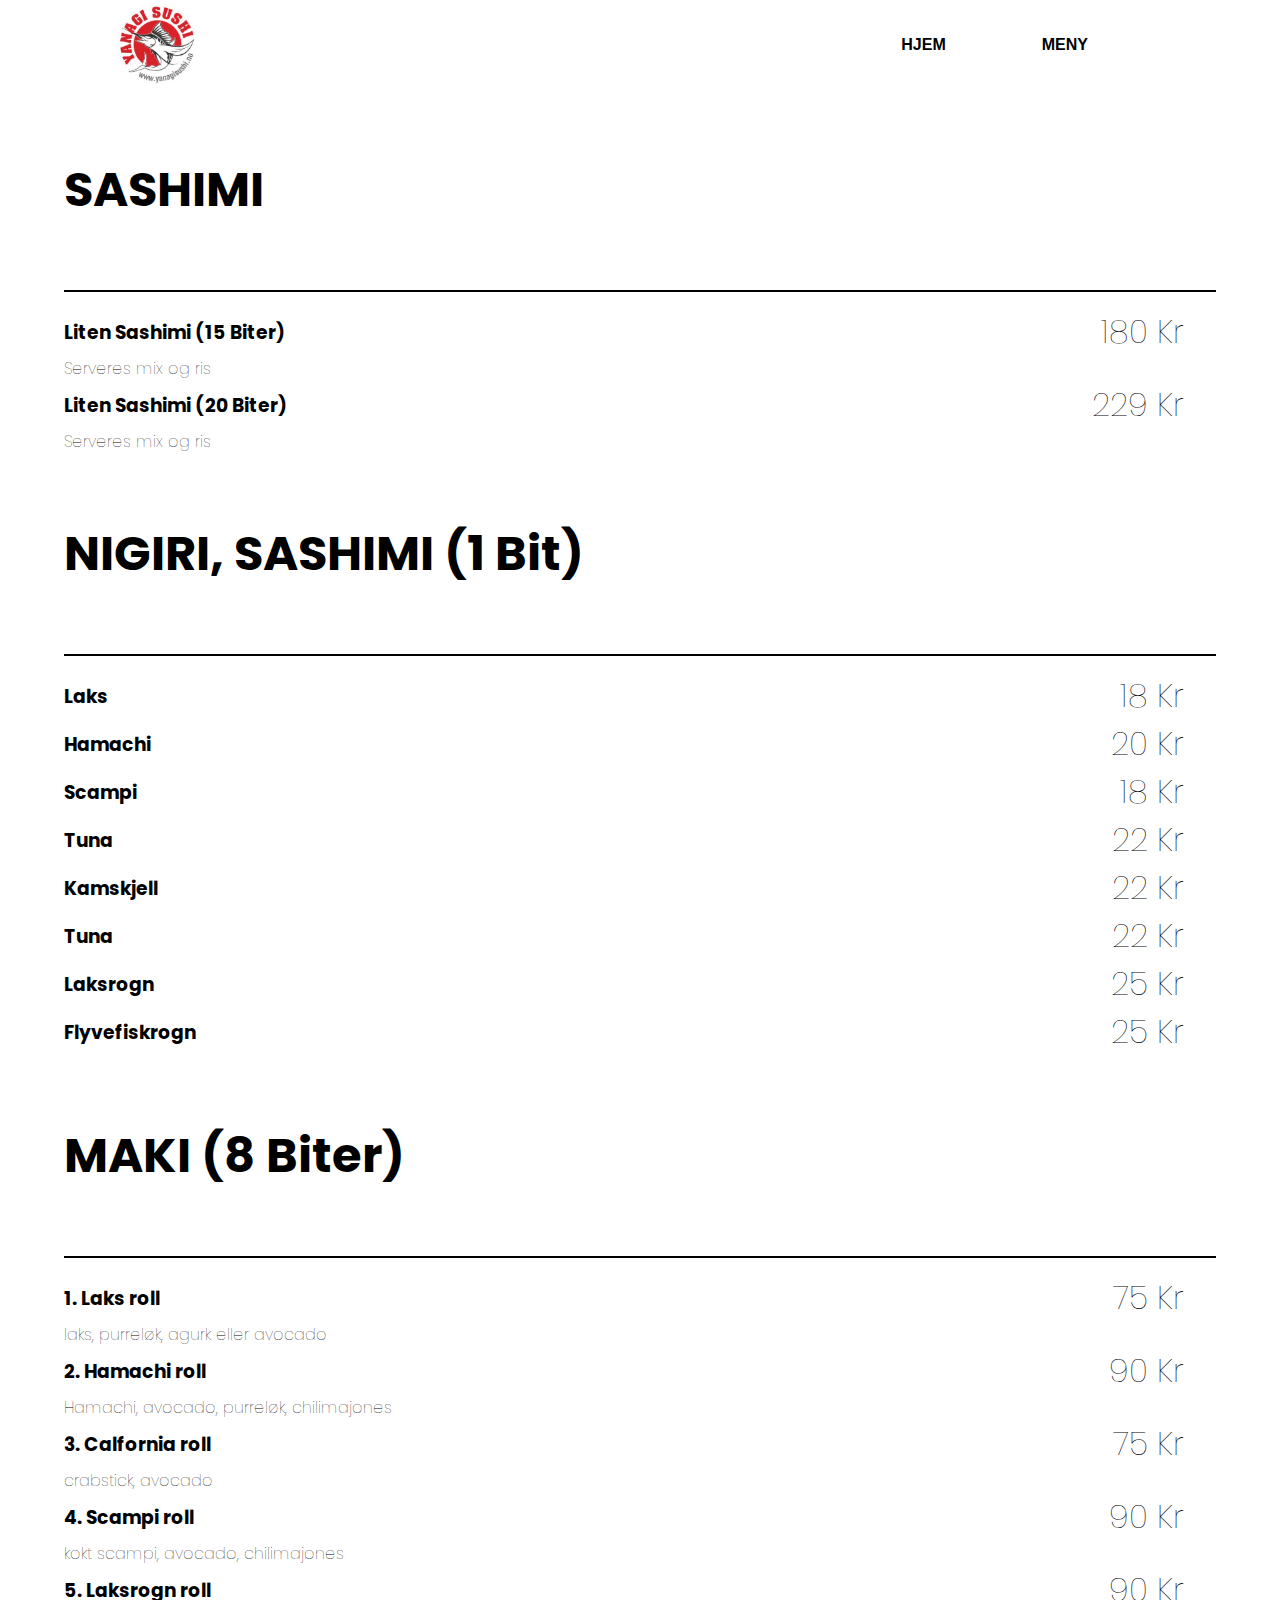
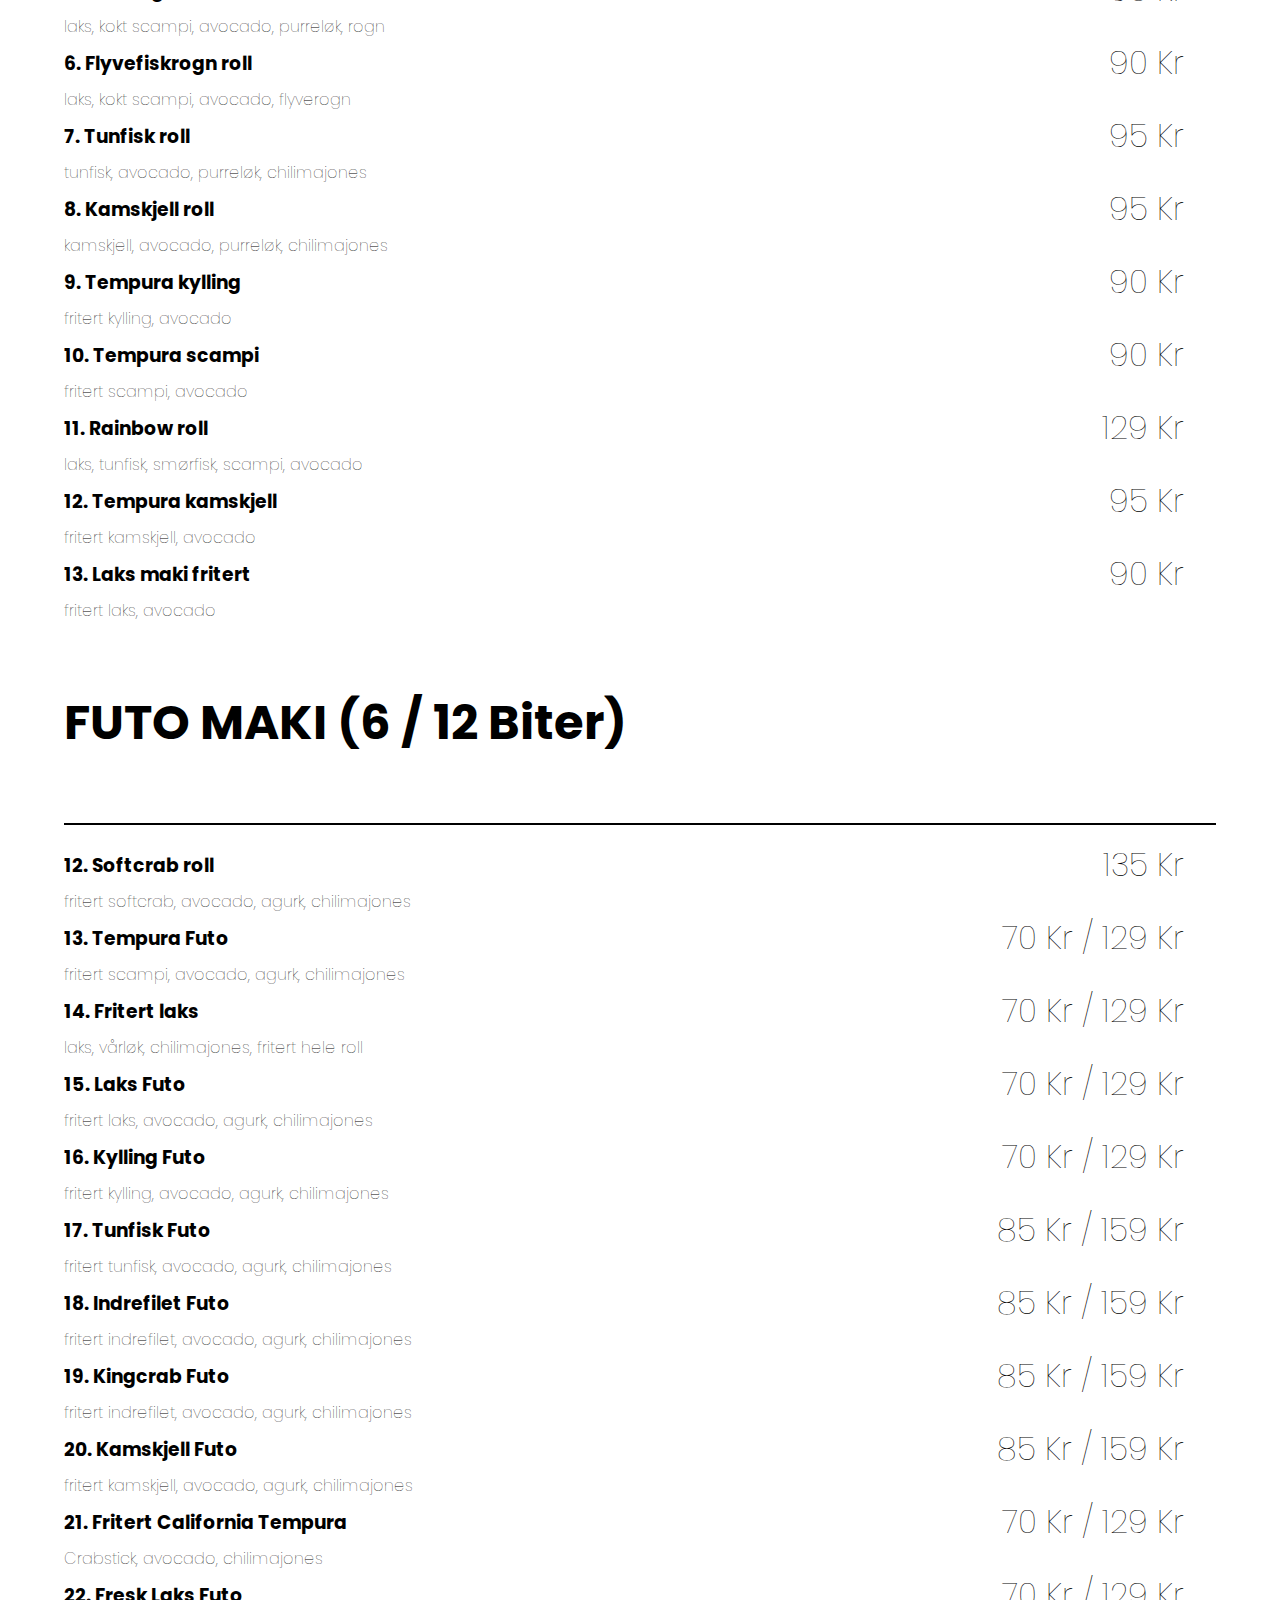
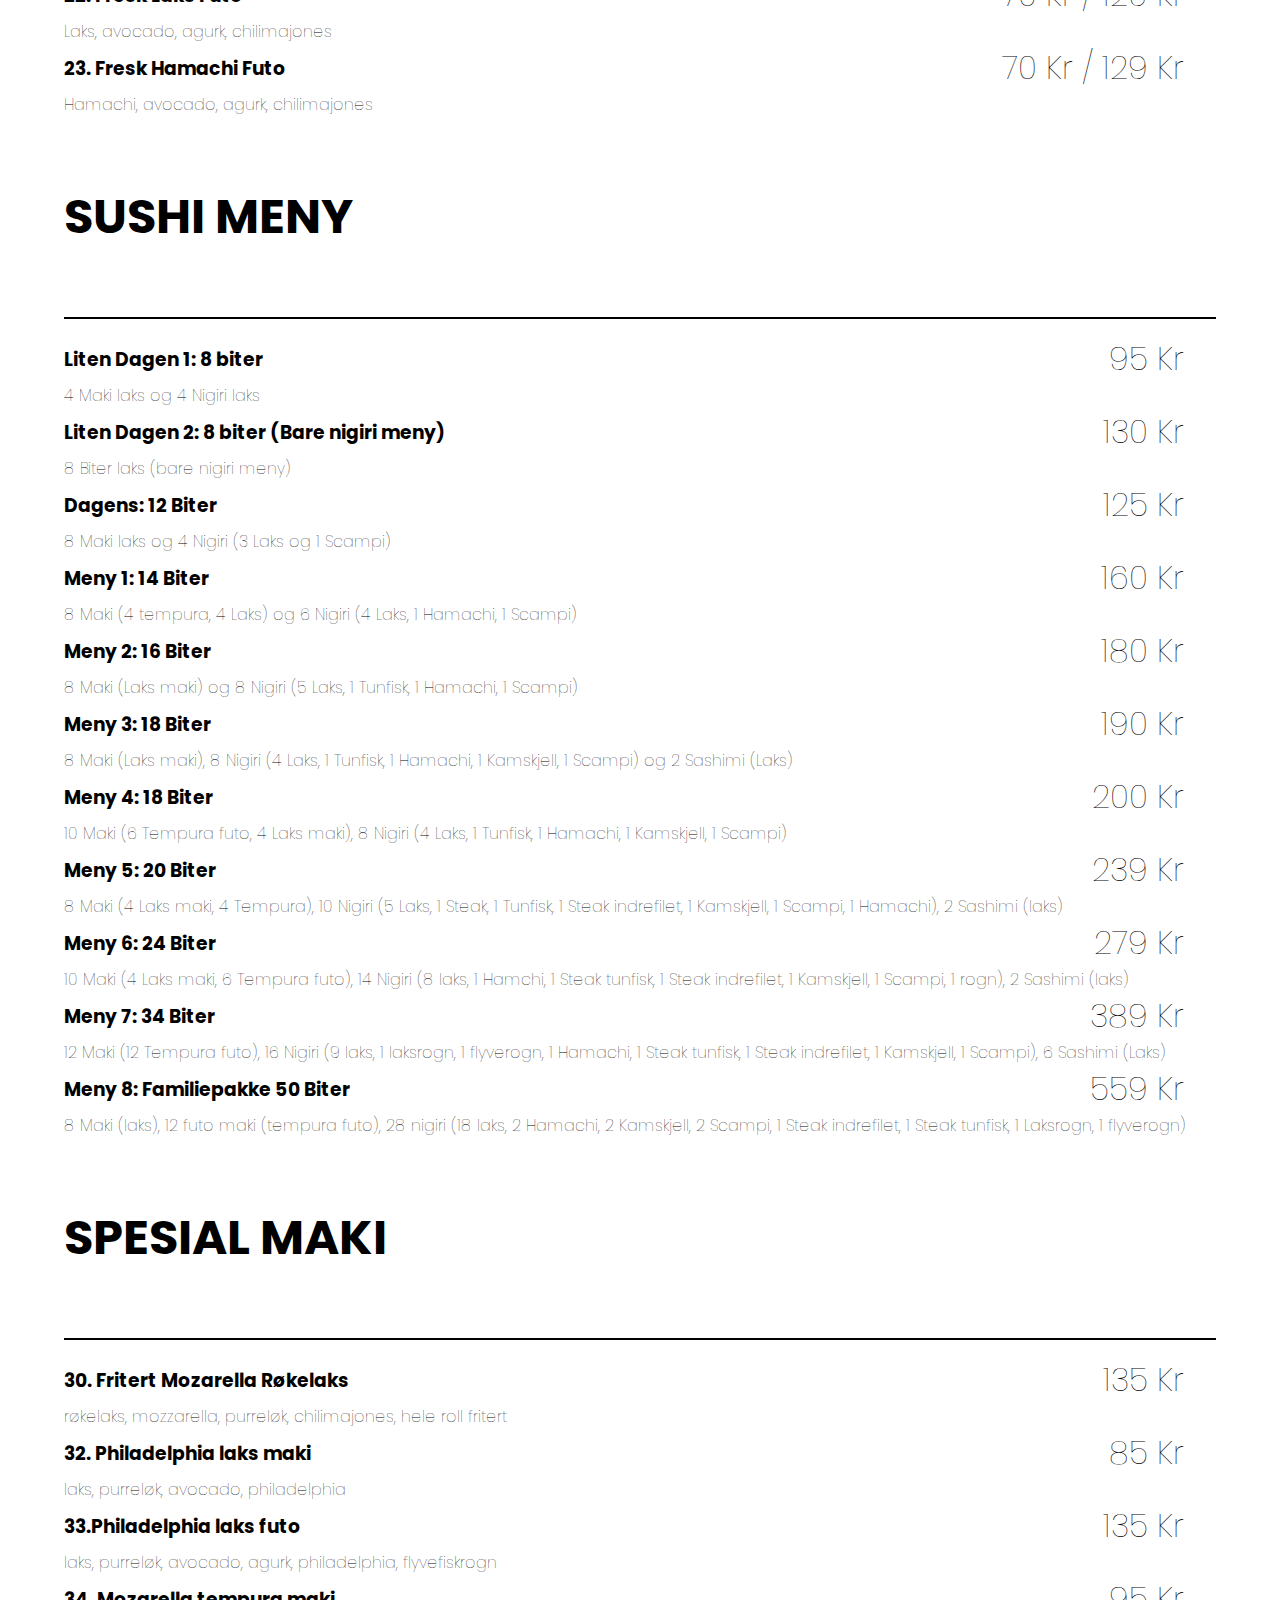
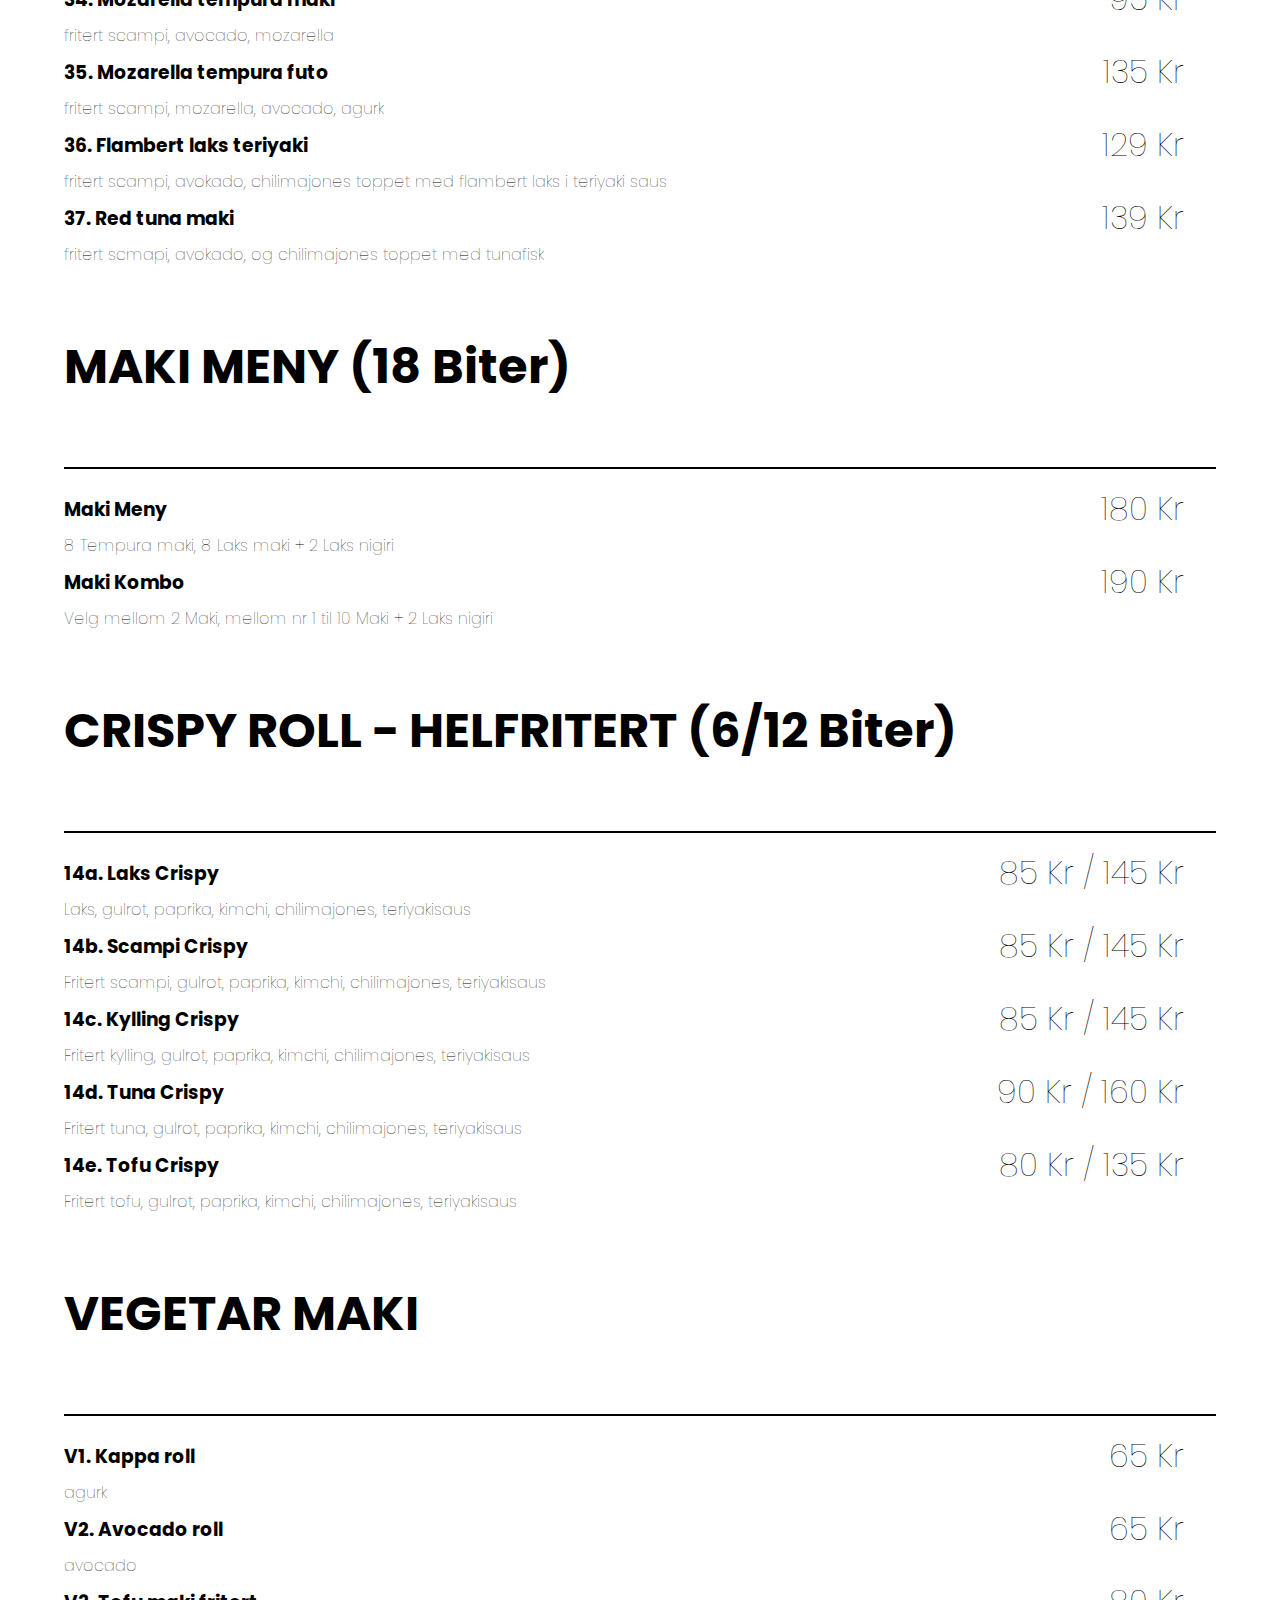
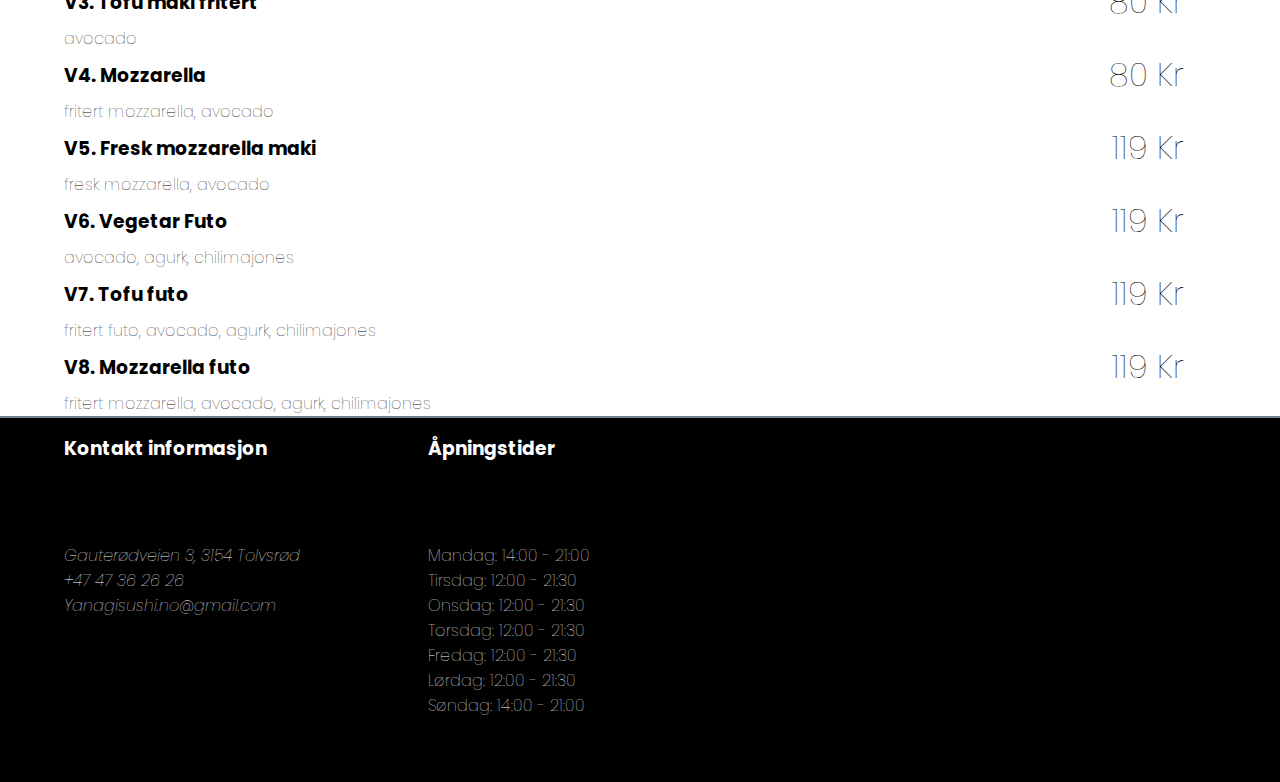
<file: menu/index.html>
<!DOCTYPE html>
<html lang="en">
  <head>
    <meta charset="UTF-8" />
    <meta http-equiv="X-UA-Compatible" content="IE=edge" />
    <meta name="viewport" content="width=device-width, initial-scale=1.0" />
    <title>Yanagi Sushi</title>
    <link rel="stylesheet" href="/style.css" />
    <link rel="preconnect" href="https://fonts.gstatic.com" />
    <link
      href="https://fonts.googleapis.com/css2?family=Poppins:wght@100;400;700&display=swap"
      rel="stylesheet"
    />
    <link
      rel="stylesheet"
      href="https://cdnjs.cloudflare.com/ajax/libs/font-awesome/5.15.3/css/all.min.css"
      integrity="sha512-iBBXm8fW90+nuLcSKlbmrPcLa0OT92xO1BIsZ+ywDWZCvqsWgccV3gFoRBv0z+8dLJgyAHIhR35VZc2oM/gI1w=="
      crossorigin="anonymous"
    />
    <link rel="shortcut icon" type="image/x-icon" href="img/logo-circle.png" />
  </head>
  <body>
    <nav>
      <a class="logo" href="index.html">
        <img src="/img/yanagi.jpg" alt="logo" />
      </a>

      <ul>
        <li><a href="index.html"></a>HJEM</li>
        <li><a href="/menu">MENY</a></li>
        <li>
          <a href="https://www.facebook.com/yanagisushi.no/">
            <i class="fab fa-facebook"></i
          ></a>
        </li>
      </ul>
    </nav>
   <div class="menu-item-container">
      <!-- SASHIMI -->

      <h2 class="menu-h2">SASHIMI</h2>
      <div class="menu-line"></div>
      <div class="menu-item">
        <h3>Liten Sashimi (15 Biter)</h3>
        <p>180 Kr</p>
      </div>
      <p style="margin: 0rem 4rem">Serveres mix og ris</p>
      <div class="menu-item">
        <h3>Liten Sashimi (20 Biter)</h3>
        <p>229 Kr</p>
      </div>
      <p style="margin: 0rem 4rem">Serveres mix og ris</p>

      <!-- 1 bit-->
      <h2 class="menu-h2">NIGIRI, SASHIMI (1 Bit)</h2>
      <div class="menu-line"></div>
      <div class="menu-item">
        <h3>Laks</h3>
        <p>18 Kr</p>
      </div>
      <div class="menu-item">
        <h3>Hamachi</h3>
        <p>20 Kr</p>
      </div>
      <div class="menu-item">
        <h3>Scampi</h3>
        <p>18 Kr</p>
      </div>
      <div class="menu-item">
        <h3>Tuna</h3>
        <p>22 Kr</p>
      </div>
      <div class="menu-item">
        <h3>Kamskjell</h3>
        <p>22 Kr</p>
      </div>
      <div class="menu-item">
        <h3>Tuna</h3>
        <p>22 Kr</p>
      </div>
      <div class="menu-item">
        <h3>Laksrogn</h3>
        <p>25 Kr</p>
      </div>
      <div class="menu-item">
        <h3>Flyvefiskrogn</h3>
        <p>25 Kr</p>
      </div>

      <h2 class="menu-h2">MAKI (8 Biter)</h2>
      <div class="menu-line"></div>
      <div class="menu-item">
        <h3>1. Laks roll</h3>
        <p>75 Kr</p>
      </div>
      <p style="margin: 0rem 4rem">laks, purreløk, agurk eller avocado</p>
      <div class="menu-item">
        <h3>2. Hamachi roll</h3>
        <p>90 Kr</p>
      </div>
      <p style="margin: 0rem 4rem">Hamachi, avocado, purreløk, chilimajones</p>
      <div class="menu-item">
        <h3>3. Calfornia roll</h3>
        <p>75 Kr</p>
      </div>
      <p>crabstick, avocado</p>
      <div class="menu-item">
        <h3>4. Scampi roll</h3>
        <p>90 Kr</p>
      </div>
      <p>kokt scampi, avocado, chilimajones</p>
      <div class="menu-item">
        <h3>5. Laksrogn roll</h3>
        <p>90 Kr</p>
      </div>
      <p>laks, kokt scampi, avocado, purreløk, rogn</p>
      <div class="menu-item">
        <h3>6. Flyvefiskrogn roll</h3>
        <p>90 Kr</p>
      </div>
      <p>laks, kokt scampi, avocado, flyverogn</p>
      <div class="menu-item">
        <h3>7. Tunfisk roll</h3>
        <p>95 Kr</p>
      </div>
      <p>tunfisk, avocado, purreløk, chilimajones</p>
      <div class="menu-item">
        <h3>8. Kamskjell roll</h3>
        <p>95 Kr</p>
      </div>
      <p>kamskjell, avocado, purreløk, chilimajones</p>
      <div class="menu-item">
        <h3>9. Tempura kylling</h3>
        <p>90 Kr</p>
      </div>
      <p>fritert kylling, avocado</p>
      <div class="menu-item">
        <h3>10. Tempura scampi</h3>
        <p>90 Kr</p>
      </div>
      <p>fritert scampi, avocado</p>
      <div class="menu-item">
        <h3>11. Rainbow roll</h3>
        <p>129 Kr</p>
      </div>
      <p>laks, tunfisk, smørfisk, scampi, avocado</p>
      <div class="menu-item">
        <h3>12. Tempura kamskjell</h3>
        <p>95 Kr</p>
      </div>
      <p>fritert kamskjell, avocado</p>
      <div class="menu-item">
        <h3>13. Laks maki fritert</h3>
        <p>90 Kr</p>
      </div>
      <p>fritert laks, avocado</p>
      
      <!-- Futo maki-->

      <h2 class="menu-h2">FUTO MAKI (6 / 12 Biter)</h2>
      <div class="menu-line"></div>
      <div class="menu-item">
        <h3>12. Softcrab roll</h3>
        <p>135 Kr</p>
      </div>
      <p>fritert softcrab, avocado, agurk, chilimajones</p>
      <div class="menu-item">
        <h3>13. Tempura Futo</h3>
        <p>70 Kr / 129 Kr</p>
      </div>
      <p>fritert scampi, avocado, agurk, chilimajones</p>
      <div class="menu-item">
        <h3>14. Fritert laks</h3>
        <p>70 Kr / 129 Kr</p>
      </div>
      <p>laks, vårløk, chilimajones, fritert hele roll</p>
      <div class="menu-item">
        <h3>15. Laks Futo</h3>
        <p>70 Kr / 129 Kr</p>
      </div>
      <p>fritert laks, avocado, agurk, chilimajones</p>
      <div class="menu-item">
        <h3>16. Kylling Futo</h3>
        <p>70 Kr / 129 Kr</p>
      </div>
      <p>fritert kylling, avocado, agurk, chilimajones</p>
      <div class="menu-item">
        <h3>17. Tunfisk Futo</h3>
        <p>85 Kr / 159 Kr</p>
      </div>
      <p>fritert tunfisk, avocado, agurk, chilimajones</p>
      <div class="menu-item">
        <h3>18. Indrefilet Futo</h3>
        <p>85 Kr / 159 Kr</p>
      </div>
      <p>fritert indrefilet, avocado, agurk, chilimajones</p>
      <div class="menu-item">
        <h3>19. Kingcrab Futo</h3>
        <p>85 Kr / 159 Kr</p>
      </div>
      <p>fritert indrefilet, avocado, agurk, chilimajones</p>
      <div class="menu-item">
        <h3>20. Kamskjell Futo</h3>
        <p>85 Kr / 159 Kr</p>
      </div>
      <p>fritert kamskjell, avocado, agurk, chilimajones</p>
      <div class="menu-item">
        <h3>21. Fritert California Tempura</h3>
        <p>70 Kr / 129 Kr</p>
      </div>
      <p>Crabstick, avocado, chilimajones</p>
      <div class="menu-item">
        <h3>22. Fresk Laks Futo</h3>
        <p>70 Kr / 129 Kr</p>
      </div>
      <p>Laks, avocado, agurk, chilimajones</p>
      <div class="menu-item">
        <h3>23. Fresk Hamachi Futo</h3>
        <p>70 Kr / 129 Kr</p>
      </div>
      <p>Hamachi, avocado, agurk, chilimajones</p>
     

      <!-- Sushi meny -->

      <h2 class="menu-h2">SUSHI MENY</h2>
      <div class="menu-line"></div>
      <div class="menu-item">
        <h3>Liten Dagen 1: 8 biter</h3>
        <p>95 Kr</p>
      </div>
      <p style="margin: 0rem 4rem">4 Maki laks og 4 Nigiri laks</p>
      <div class="menu-item">
        <h3>Liten Dagen 2: 8 biter (Bare nigiri meny)</h3>
        <p>130 Kr</p>
      </div>
      <p style="margin: 0rem 4rem">8 Biter laks (bare nigiri meny)</p>
      <div class="menu-item">
        <h3>Dagens: 12 Biter</h3>
        <p>125 Kr</p>
      </div>
      <p style="margin: 0rem 4rem">
        8 Maki laks og 4 Nigiri (3 Laks og 1 Scampi)
      </p>
      <div class="menu-item">
        <h3>Meny 1: 14 Biter</h3>
        <p>160 Kr</p>
      </div>
      <p style="margin: 0rem 4rem">
        8 Maki (4 tempura, 4 Laks) og 6 Nigiri (4 Laks, 1 Hamachi, 1 Scampi)
      </p>
      <div class="menu-item">
        <h3>Meny 2: 16 Biter</h3>
        <p>180 Kr</p>
      </div>
      <p style="margin: 0rem 4rem">
        8 Maki (Laks maki) og 8 Nigiri (5 Laks, 1 Tunfisk, 1 Hamachi, 1 Scampi)
      </p>
      <div class="menu-item">
        <h3>Meny 3: 18 Biter</h3>
        <p>190 Kr</p>
      </div>
      <p style="margin: 0rem 4rem">
        8 Maki (Laks maki), 8 Nigiri (4 Laks, 1 Tunfisk, 1 Hamachi, 1 Kamskjell,
        1 Scampi) og 2 Sashimi (Laks)
      </p>
      <div class="menu-item">
        <h3>Meny 4: 18 Biter</h3>
        <p>200 Kr</p>
      </div>
      <p style="margin: 0rem 4rem">
        10 Maki (6 Tempura futo, 4 Laks maki), 8 Nigiri (4 Laks, 1 Tunfisk, 1
        Hamachi, 1 Kamskjell, 1 Scampi)
      </p>
      <div class="menu-item">
        <h3>Meny 5: 20 Biter</h3>
        <p>239 Kr</p>
      </div>
      <p style="margin: 0rem 4rem">
        8 Maki (4 Laks maki, 4 Tempura), 10 Nigiri (5 Laks, 1 Steak, 1 Tunfisk,
        1 Steak indrefilet, 1 Kamskjell, 1 Scampi, 1 Hamachi), 2 Sashimi (laks)
      </p>
      <div class="menu-item">
        <h3>Meny 6: 24 Biter</h3>
        <p>279 Kr</p>
      </div>
      <p style="margin: 0rem 4rem">
        10 Maki (4 Laks maki, 6 Tempura futo), 14 Nigiri (8 laks, 1 Hamchi, 1
        Steak tunfisk, 1 Steak indrefilet, 1 Kamskjell, 1 Scampi, 1 rogn), 2
        Sashimi (laks)
      </p>
      <div class="menu-item">
        <h3>Meny 7: 34 Biter</h3>
        <p>389 Kr</p>
      </div>
      <p style="margin: 0rem 4rem">
        12 Maki (12 Tempura futo), 16 Nigiri (9 laks, 1 laksrogn, 1 flyverogn, 1
        Hamachi, 1 Steak tunfisk, 1 Steak indrefilet, 1 Kamskjell, 1 Scampi), 6
        Sashimi (Laks)
      </p>
      <div class="menu-item">
        <h3>Meny 8: Familiepakke 50 Biter</h3>
        <p>559 Kr</p>
      </div>
      <p style="margin: 0rem 4rem">
        8 Maki (laks), 12 futo maki (tempura futo), 28 nigiri (18 laks, 2
        Hamachi, 2 Kamskjell, 2 Scampi, 1 Steak indrefilet, 1 Steak tunfisk, 1
        Laksrogn, 1 flyverogn)
      </p>

      <!-- Spesial meny -->

      <h2 class="menu-h2">SPESIAL MAKI</h2>
      <div class="menu-line"></div>
      <div class="menu-item">
        <h3>30. Fritert Mozarella Røkelaks</h3>
        <p>135 Kr</p>
      </div>
      <p>røkelaks, mozzarella, purreløk, chilimajones, hele roll fritert</p>
      <div class="menu-item">
        <h3>32. Philadelphia laks maki</h3>
        <p>85 Kr</p>
      </div>
      <p>laks, purreløk, avocado, philadelphia</p>
      <div class="menu-item">
        <h3>33.Philadelphia laks futo</h3>
        <p>135 Kr</p>
      </div>
      <p>laks, purreløk, avocado, agurk, philadelphia, flyvefiskrogn</p>
      <div class="menu-item">
        <h3>34. Mozarella tempura maki</h3>
        <p>95 Kr</p>
      </div>
      <p>fritert scampi, avocado, mozarella</p>
      <div class="menu-item">
        <h3>35. Mozarella tempura futo</h3>
        <p>135 Kr</p>
      </div>
      <p>fritert scampi, mozarella, avocado, agurk</p>
      <div class="menu-item">
        <h3>36. Flambert laks teriyaki</h3>
        <p>129 Kr</p>
      </div>
      <p>fritert scampi, avokado, chilimajones toppet med flambert laks i teriyaki saus</p>
      <div class="menu-item">
        <h3>37. Red tuna maki</h3>
        <p>139 Kr</p>
      </div>
      <p>fritert scmapi, avokado, og chilimajones toppet med tunafisk</p>
      <!-- Maki meny 18 biter -->

      <h2 class="menu-h2">MAKI MENY (18 Biter)</h2>
      <div class="menu-line"></div>
      <div class="menu-item">
        <h3>Maki Meny</h3>
        <p>180 Kr</p>
      </div>
      <p style="margin: 0rem 4rem">
        8 Tempura maki, 8 Laks maki + 2 Laks nigiri
      </p>
      <div class="menu-item">
        <h3>Maki Kombo</h3>
        <p>190 Kr</p>
      </div>
      <p style="margin: 0rem 4rem">
        Velg mellom 2 Maki, mellom nr 1 til 10 Maki + 2 Laks nigiri
      </p>

      <!-- Crispy roll hel fritert -->

      <h2 class="menu-h2">CRISPY ROLL - HELFRITERT (6/12 Biter)</h2>
      <div class="menu-line"></div>
      <div class="menu-item">
        <h3>14a. Laks Crispy</h3>
        <p>85 Kr / 145 Kr</p>
      </div>
      <p style="margin: 0rem 4rem">
        Laks, gulrot, paprika, kimchi, chilimajones, teriyakisaus
      </p>
      <div class="menu-item">
        <h3>14b. Scampi Crispy</h3>
        <p>85 Kr / 145 Kr</p>
      </div>
      <p style="margin: 0rem 4rem">
        Fritert scampi, gulrot, paprika, kimchi, chilimajones, teriyakisaus
      </p>
      <div class="menu-item">
        <h3>14c. Kylling Crispy</h3>
        <p>85 Kr / 145 Kr</p>
      </div>
      <p style="margin: 0rem 4rem">
        Fritert kylling, gulrot, paprika, kimchi, chilimajones, teriyakisaus
      </p>
      <div class="menu-item">
        <h3>14d. Tuna Crispy</h3>
        <p>90 Kr / 160 Kr</p>
      </div>
      <p style="margin: 0rem 4rem">
        Fritert tuna, gulrot, paprika, kimchi, chilimajones, teriyakisaus
      </p>
      <div class="menu-item">
        <h3>14e. Tofu Crispy</h3>
        <p>80 Kr / 135 Kr</p>
      </div>
      <p style="margin: 0rem 4rem">
        Fritert tofu, gulrot, paprika, kimchi, chilimajones, teriyakisaus
      </p>

      <!-- Vegetar Maki -->

      <h2 class="menu-h2">VEGETAR MAKI</h2>
      <div class="menu-line"></div>
      <div class="menu-item">
        <h3>V1. Kappa roll</h3>
        <p>65 Kr</p>
      </div>
      <p>agurk</p>
      <div class="menu-item">
        <h3>V2. Avocado roll</h3>
        <p>65 Kr</p>
      </div>
      <p>avocado</p>
      <div class="menu-item">
        <h3>V3. Tofu maki fritert</h3>
        <p>80 Kr</p>
      </div>
      <p>avocado</p>
      <div class="menu-item">
        <h3>V4. Mozzarella</h3>
        <p>80 Kr</p>
      </div>
      <p>fritert mozzarella, avocado</p>
      <div class="menu-item">
        <h3>V5. Fresk mozzarella maki</h3>
        <p>119 Kr</p>
      </div>
      <p>fresk mozzarella, avocado</p>
      <div class="menu-item">
        <h3>V6. Vegetar Futo</h3>
        <p>119 Kr</p>
      </div>
      <p>avocado, agurk, chilimajones</p>
      <div class="menu-item">
        <h3>V7. Tofu futo</h3>
        <p>119 Kr</p>
      </div>
      <p>fritert futo, avocado, agurk, chilimajones</p>
      <div class="menu-item">
        <h3>V8. Mozzarella futo</h3>
        <p>119 Kr</p>
      </div>
      <p>fritert mozzarella, avocado, agurk, chilimajones</p>
    </div>

    <footer>
      <ul>
        <li>
          <h3>Kontakt informasjon</h3>
          <p>
            <i class="fas fa-map-marked-alt">
              <a>Gauterødveien 3, 3154 Tolvsrød</a>
            </i>

            <br />

            <i class="fas fa-phone-volume">
              <a href="tel:+47473626262"> +47 47 36 26 26</a>
            </i>
            <br />
            <i class="far fa-envelope">
              <a href="mailto: Yanagisushi.no@gmail.com">
                Yanagisushi.no@gmail.com</a
              >
            </i>
          </p>
        </li>
      </ul>
      <ul>
        <li>
          <h3>Åpningstider</h3>
          <p>
            Mandag: 14:00 - 21:00 <br />
            Tirsdag: 12:00 - 21:30 <br />
            Onsdag: 12:00 - 21:30 <br />
            Torsdag: 12:00 - 21:30 <br />
            Fredag: 12:00 - 21:30 <br />
            Lørdag: 12:00 - 21:30 <br />
            Søndag: 14:00 - 21:00
          </p>
        </li>
      </ul>
    </footer>
  </body>
</html>
</file>
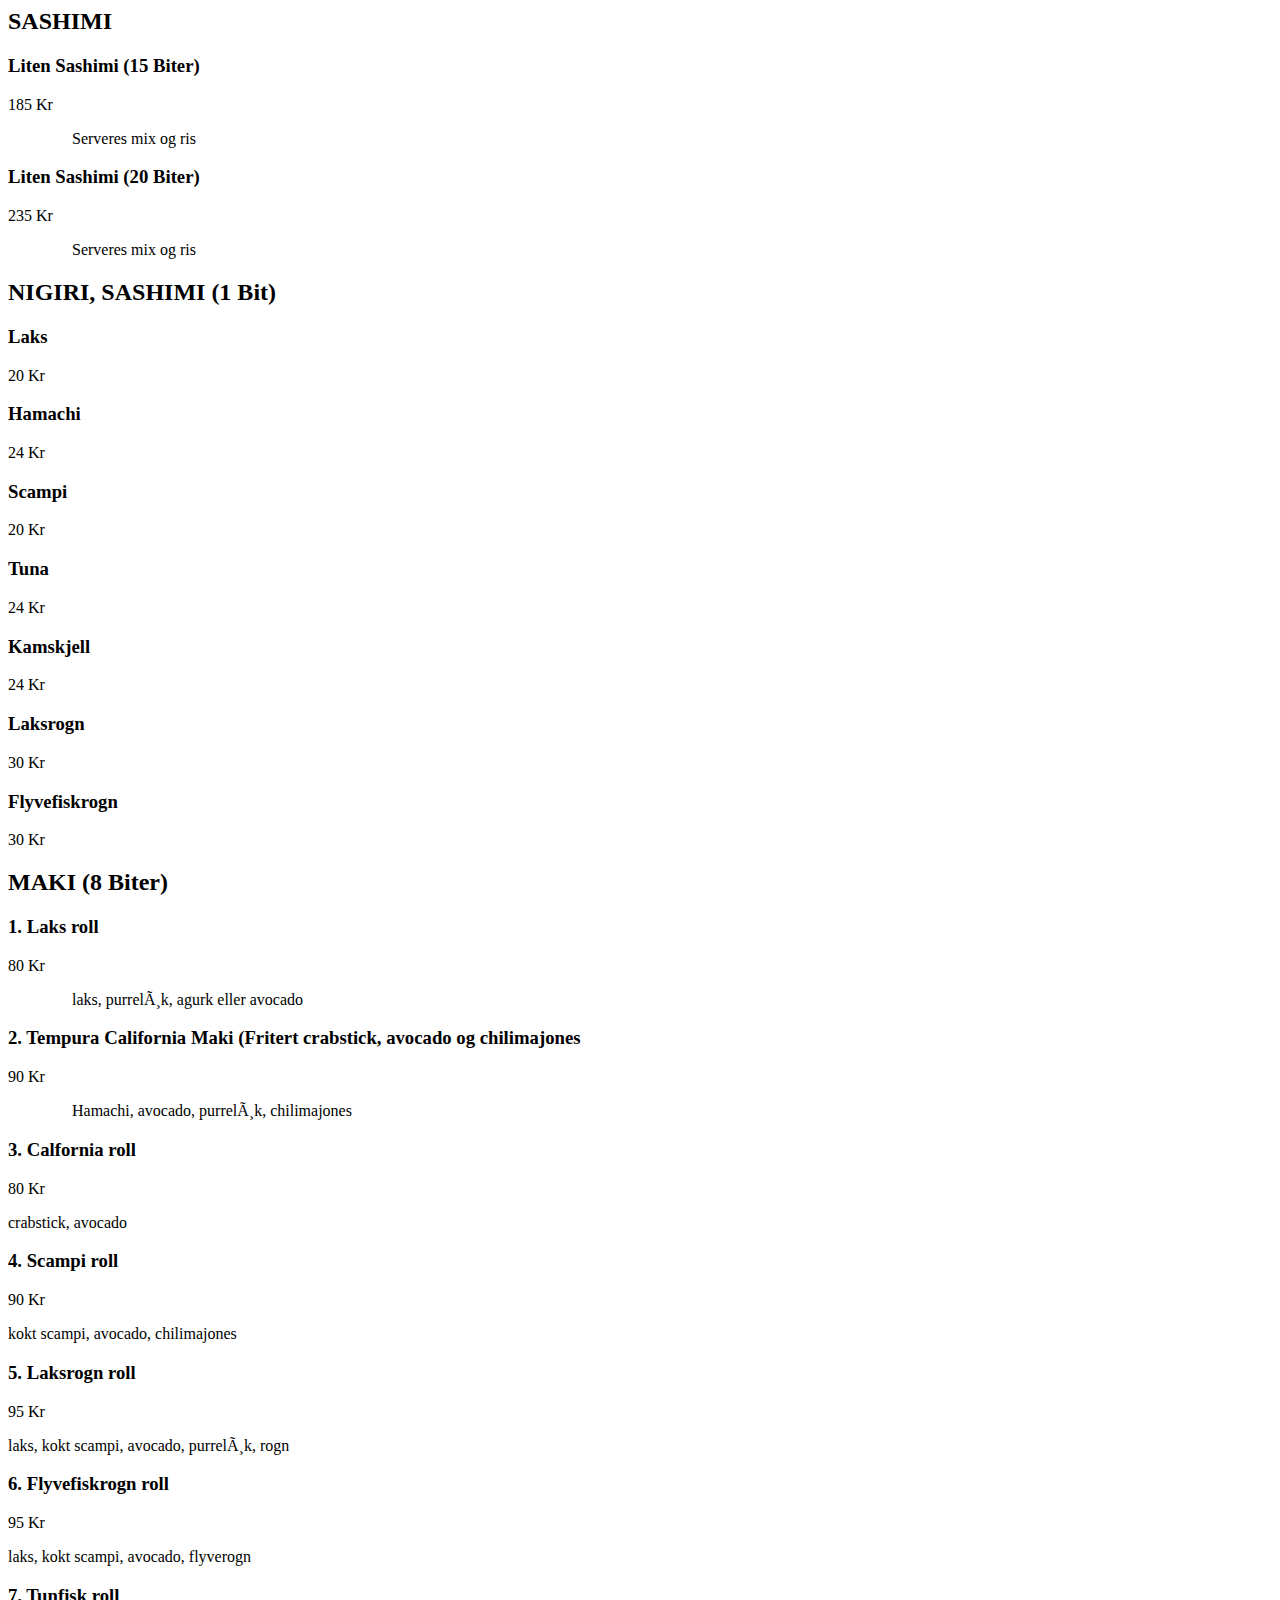
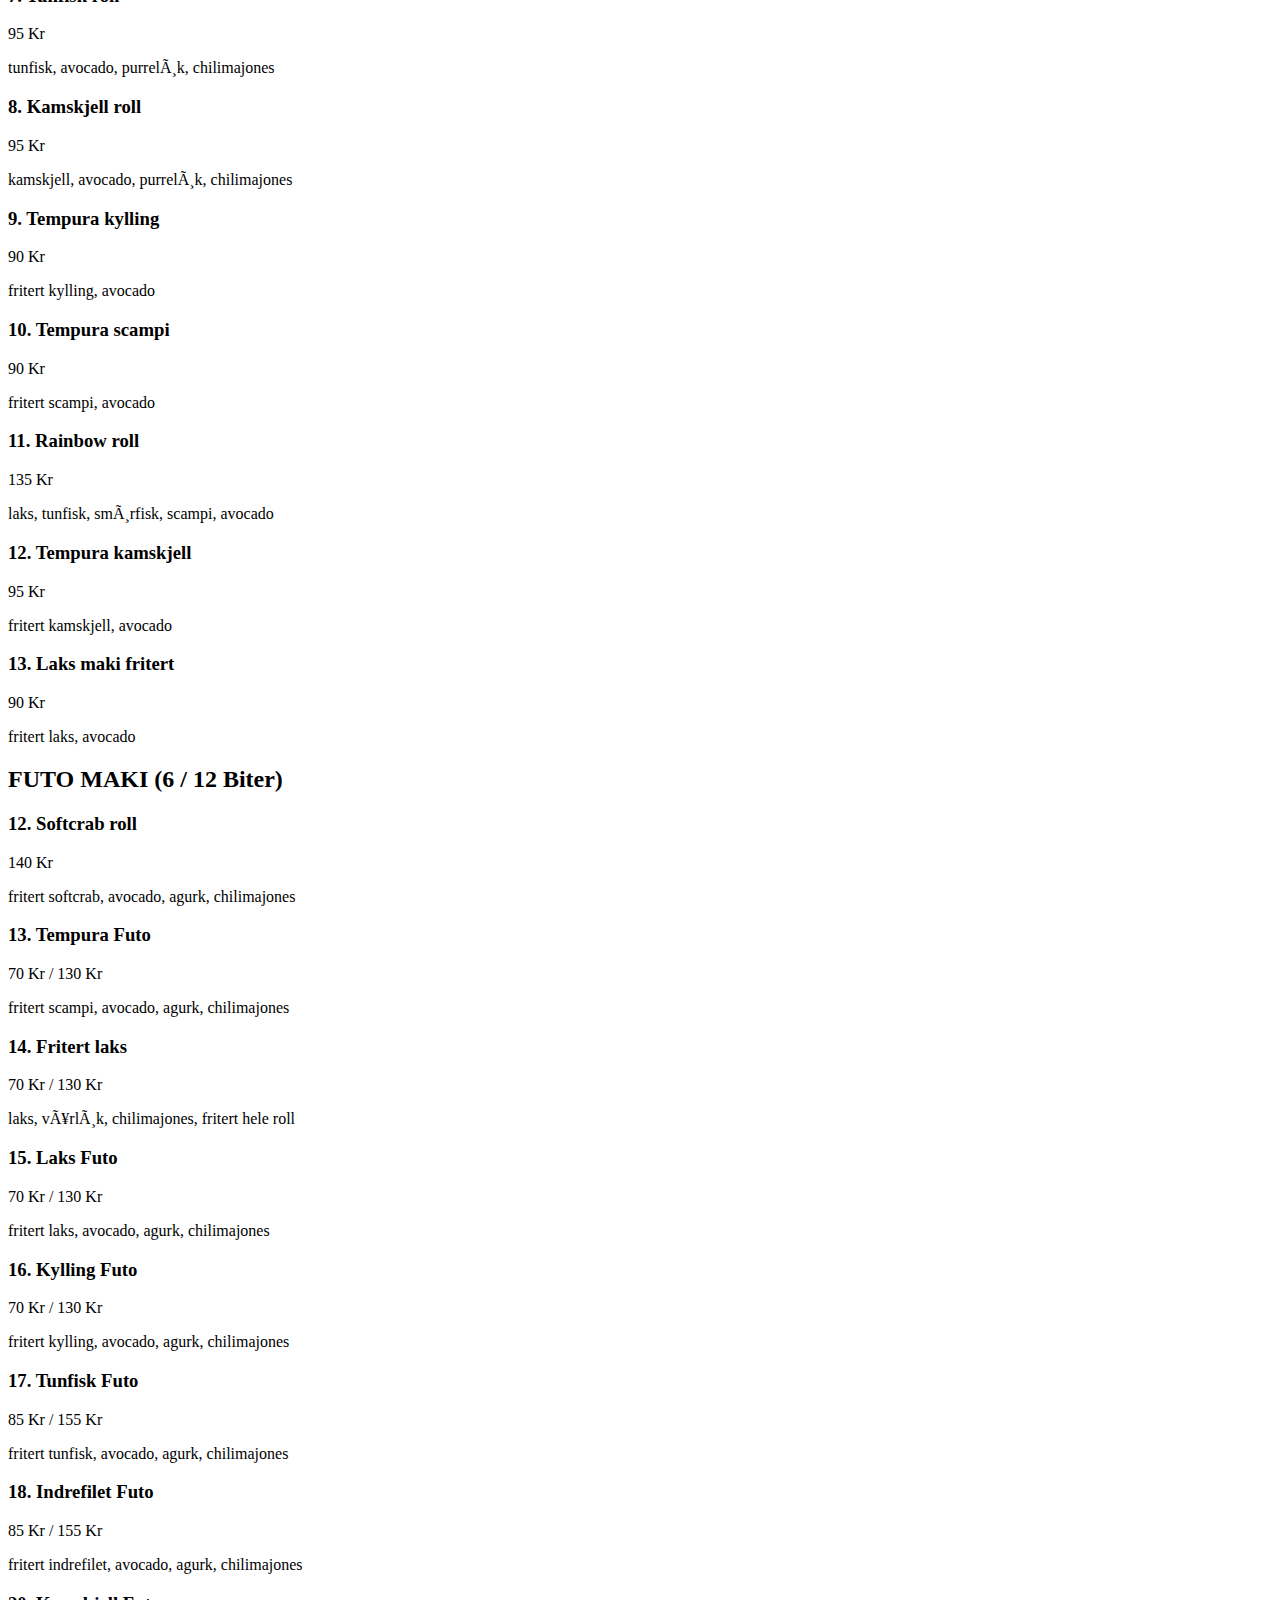
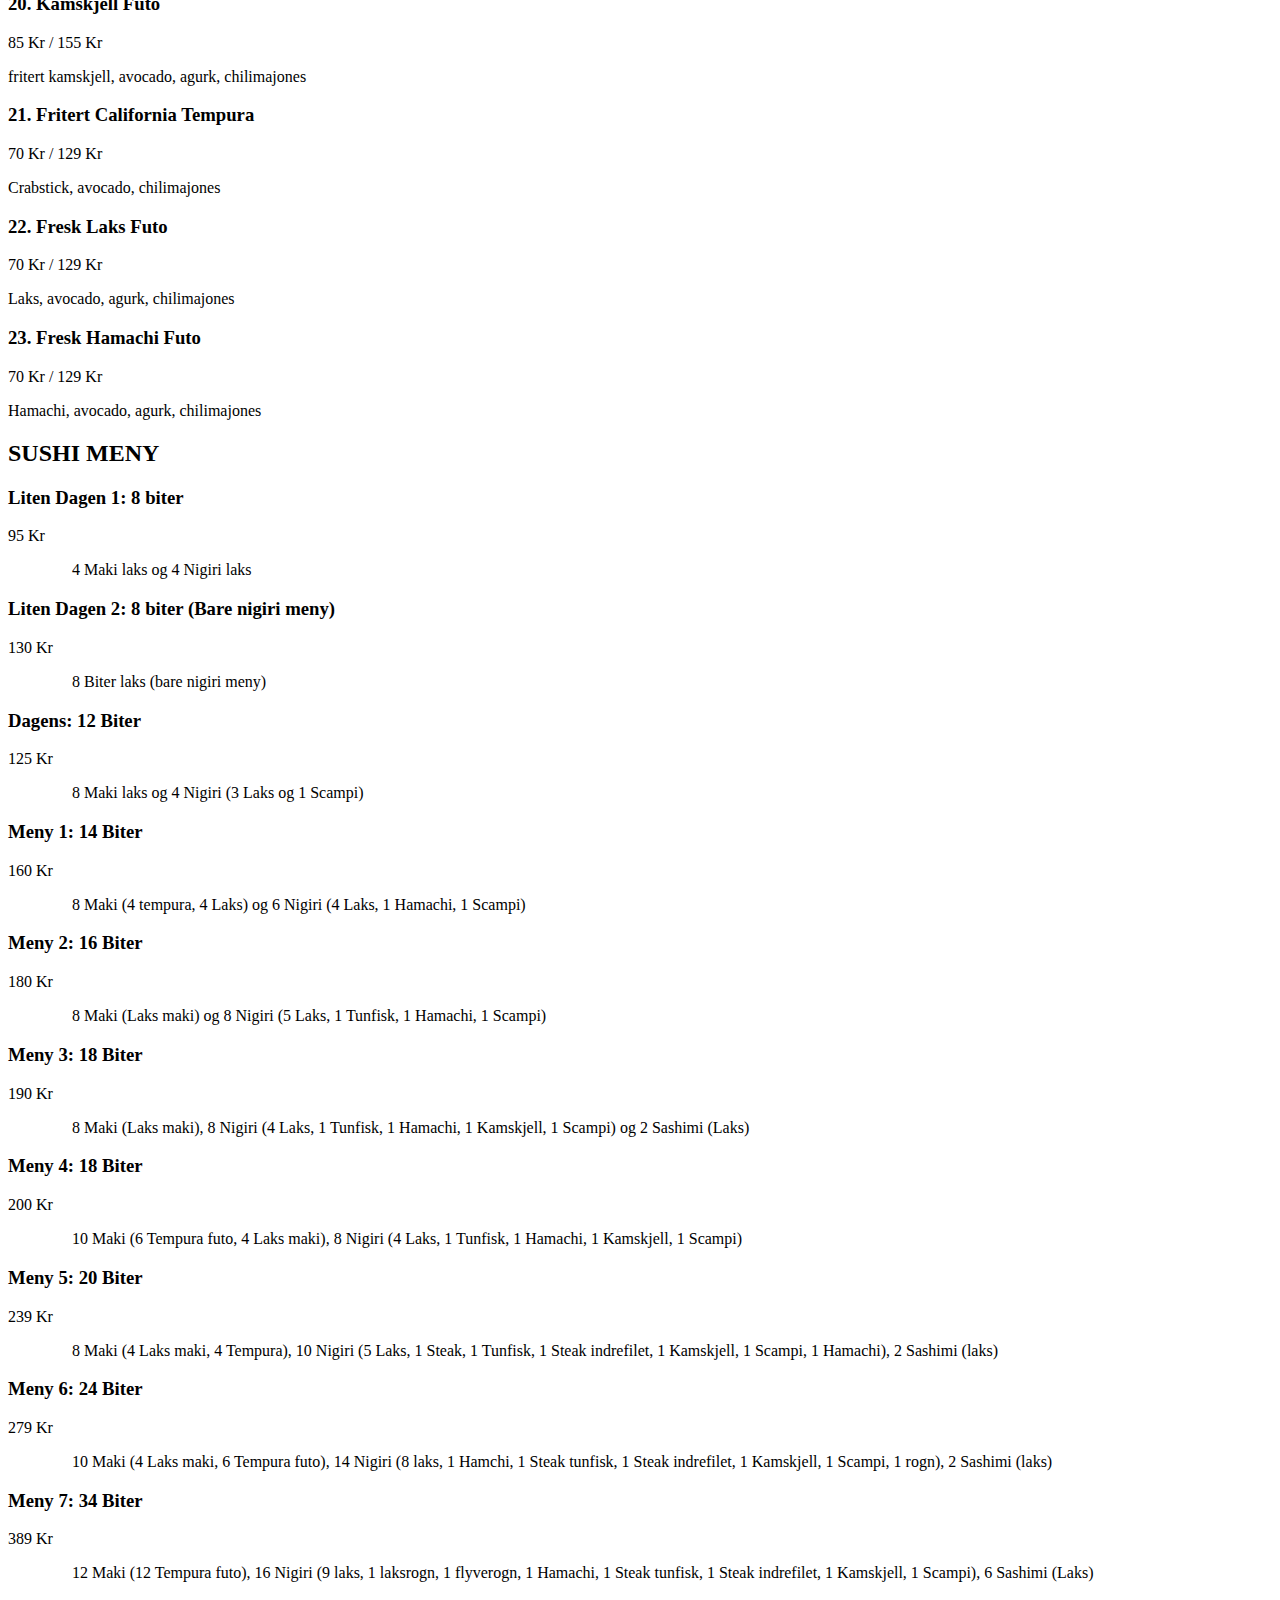
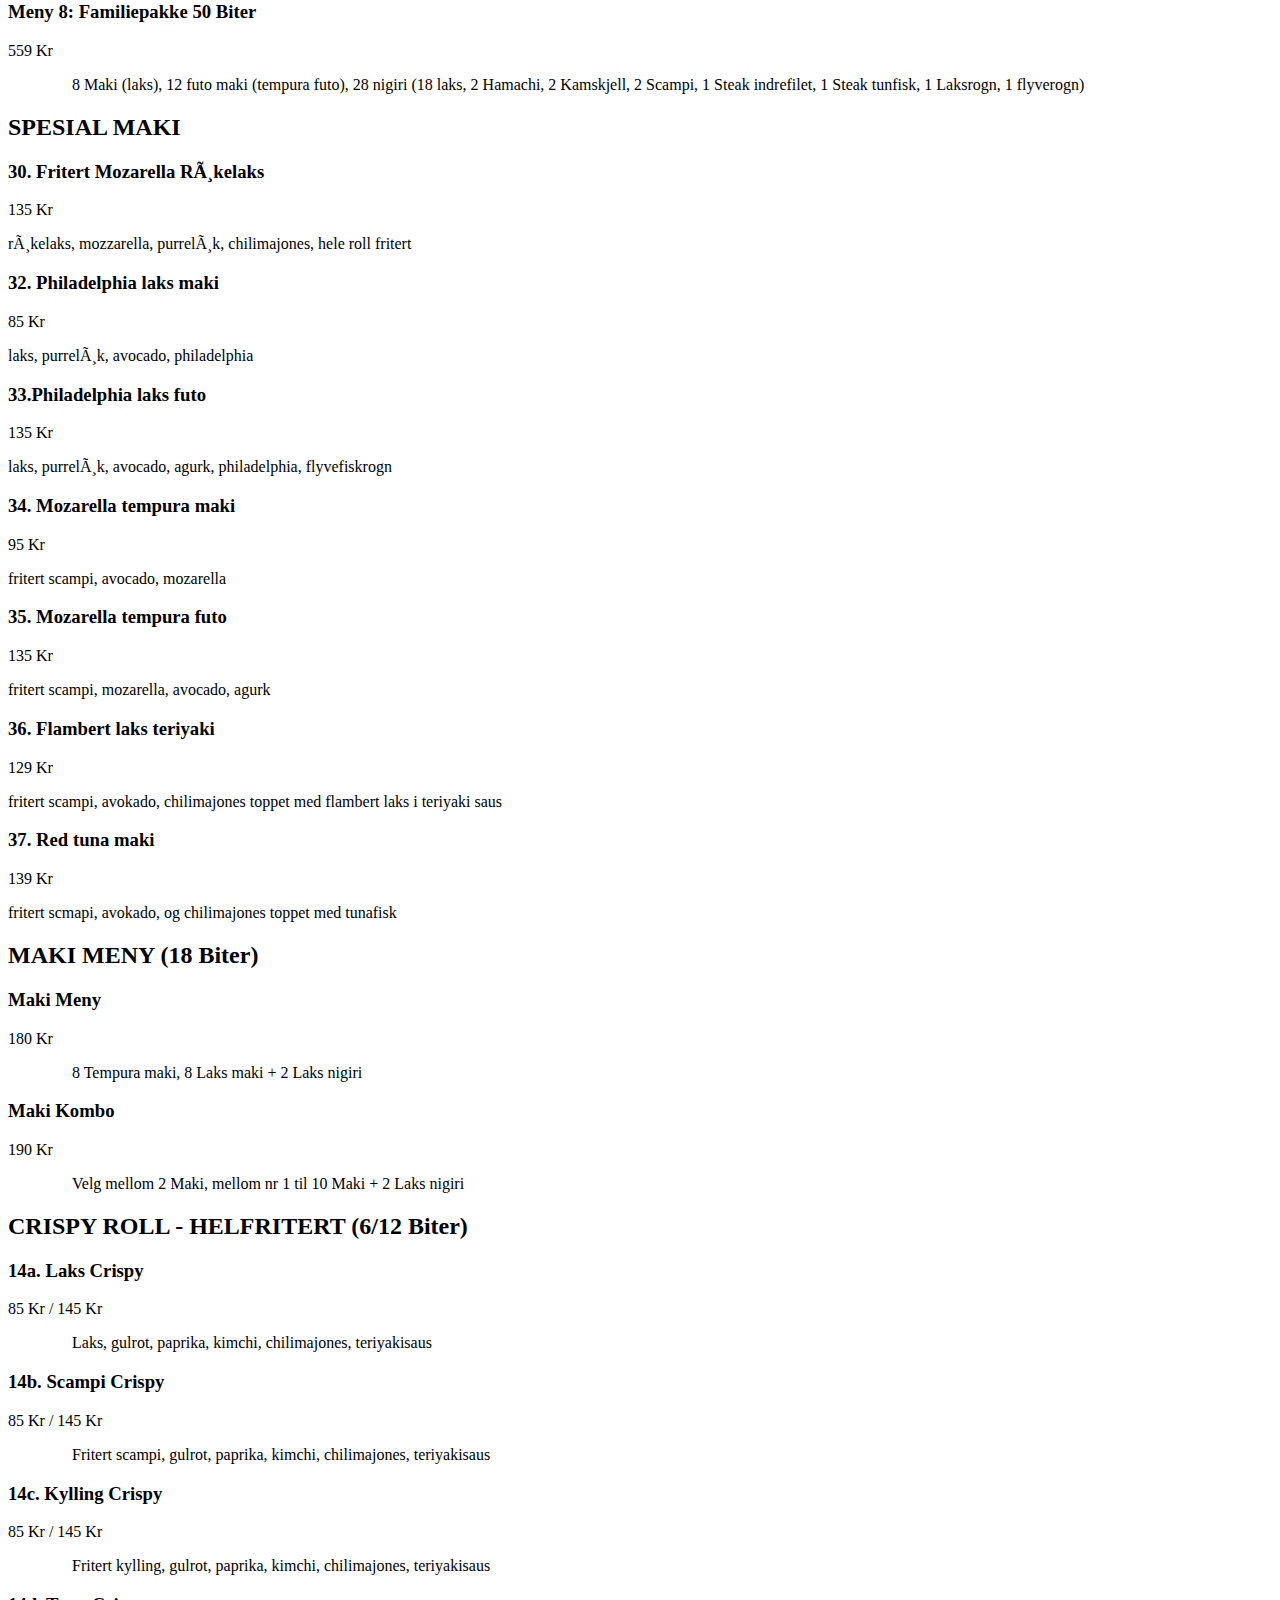
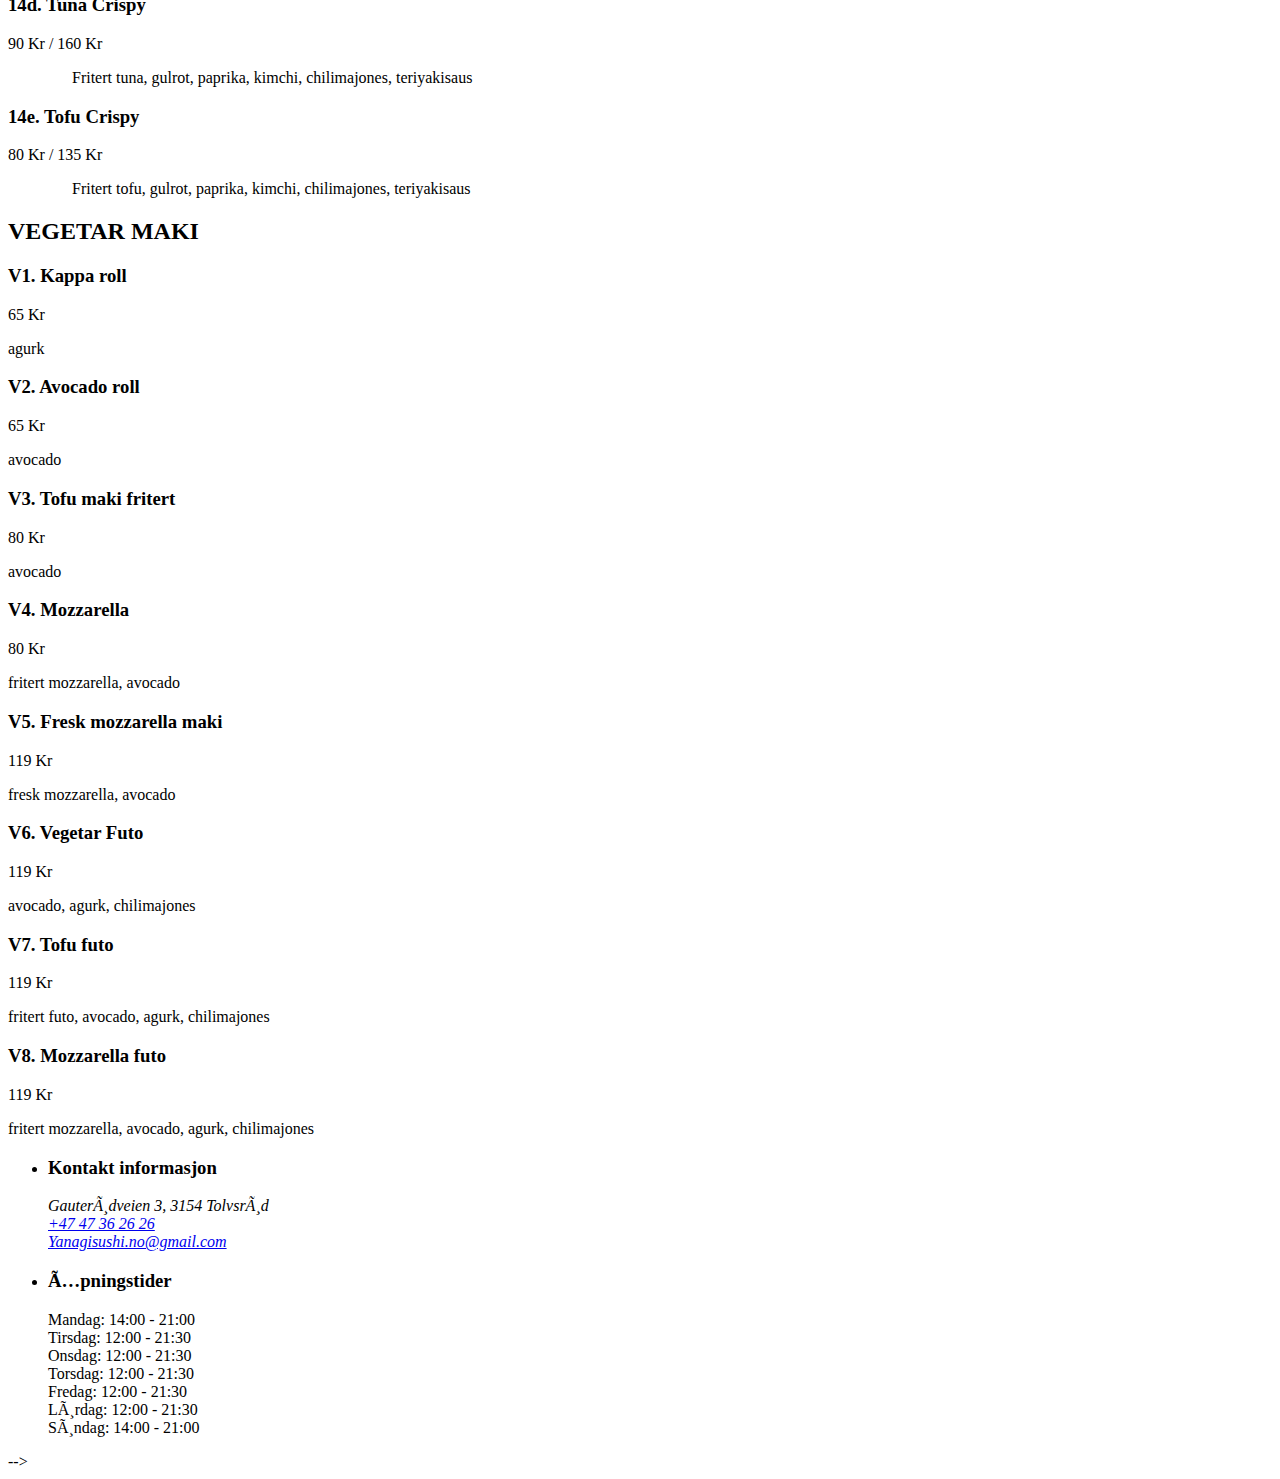
<file: menu/menu.html>
<!-- <!DOCTYPE html>
<html lang="en">
  <head>
    <meta charset="UTF-8" />
    <meta http-equiv="X-UA-Compatible" content="IE=edge" />
    <meta name="viewport" content="width=device-width, initial-scale=1.0" />
    <title>Yanagi Sushi</title>
    <link rel="stylesheet" href="/style.css" />
    <link rel="preconnect" href="https://fonts.gstatic.com" />
    <link rel="shortcut icon" type="image/x-icon" href="img/logo-circle.png" />
    <link
      href="https://fonts.googleapis.com/css2?family=Poppins:wght@100;400;700&display=swap"
      rel="stylesheet"
    />
    <link
      rel="stylesheet"
      href="https://cdnjs.cloudflare.com/ajax/libs/font-awesome/5.15.3/css/all.min.css"
      integrity="sha512-iBBXm8fW90+nuLcSKlbmrPcLa0OT92xO1BIsZ+ywDWZCvqsWgccV3gFoRBv0z+8dLJgyAHIhR35VZc2oM/gI1w=="
      crossorigin="anonymous"
    />
    <link rel="stylesheet" href="/css/mobile.css" />
  </head>
  <body>
    <nav>
      <img src="/img/yanagi-removebg-preview.png" alt="logo" />
      <ul>
        <li><a href="/index.html">HJEM</a></li>
        <li><a href="/menu/menu.html">MENY</a></li>
        <li>
          <a href="https://www.facebook.com/yanagisushi.no/">
            <i class="fab fa-facebook"></i
          ></a>
        </li>
      </ul>
    </nav>
    <div class="menu-item-container">
      <!-- SASHIMI -->
      <h2 class="menu-h2">SASHIMI</h2>
      <div class="menu-line"></div>
      <div class="menu-item">
        <h3>Liten Sashimi (15 Biter)</h3>
        <p>185 Kr</p>
      </div>
      <p style="margin: 0rem 4rem">Serveres mix og ris</p>
      <div class="menu-item">
        <h3>Liten Sashimi (20 Biter)</h3>
        <p>235 Kr</p>
      </div>
      <p style="margin: 0rem 4rem">Serveres mix og ris</p>

      <!-- 1 bit-->
      <h2 class="menu-h2">NIGIRI, SASHIMI (1 Bit)</h2>
      <div class="menu-line"></div>
      <div class="menu-item">
        <h3>Laks</h3>
        <p>20 Kr</p>
      </div>
      <div class="menu-item">
        <h3>Hamachi</h3>
        <p>24 Kr</p>
      </div>
      <div class="menu-item">
        <h3>Scampi</h3>
        <p>20 Kr</p>
      </div>
      <div class="menu-item">
        <h3>Tuna</h3>
        <p>24 Kr</p>
      </div>
      <div class="menu-item">
        <h3>Kamskjell</h3>
        <p>24 Kr</p>
      </div>
      <div class="menu-item">
        <h3>Laksrogn</h3>
        <p>30 Kr</p>
      </div>
      <div class="menu-item">
        <h3>Flyvefiskrogn</h3>
        <p>30 Kr</p>
      </div>

      <h2 class="menu-h2">MAKI (8 Biter)</h2>
      <div class="menu-line"></div>
      <div class="menu-item">
        <h3>1. Laks roll</h3>
        <p>80 Kr</p>
      </div>
      <p style="margin: 0rem 4rem">laks, purreløk, agurk eller avocado</p>
      <div class="menu-item">
        <h3>
          2. Tempura California Maki (Fritert crabstick, avocado og chilimajones
        </h3>
        <p>90 Kr</p>
      </div>
      <p style="margin: 0rem 4rem">Hamachi, avocado, purreløk, chilimajones</p>
      <div class="menu-item">
        <h3>3. Calfornia roll</h3>
        <p>80 Kr</p>
      </div>
      <p>crabstick, avocado</p>
      <div class="menu-item">
        <h3>4. Scampi roll</h3>
        <p>90 Kr</p>
      </div>
      <p>kokt scampi, avocado, chilimajones</p>
      <div class="menu-item">
        <h3>5. Laksrogn roll</h3>
        <p>95 Kr</p>
      </div>
      <p>laks, kokt scampi, avocado, purreløk, rogn</p>
      <div class="menu-item">
        <h3>6. Flyvefiskrogn roll</h3>
        <p>95 Kr</p>
      </div>
      <p>laks, kokt scampi, avocado, flyverogn</p>
      <div class="menu-item">
        <h3>7. Tunfisk roll</h3>
        <p>95 Kr</p>
      </div>
      <p>tunfisk, avocado, purreløk, chilimajones</p>
      <div class="menu-item">
        <h3>8. Kamskjell roll</h3>
        <p>95 Kr</p>
      </div>
      <p>kamskjell, avocado, purreløk, chilimajones</p>
      <div class="menu-item">
        <h3>9. Tempura kylling</h3>
        <p>90 Kr</p>
      </div>
      <p>fritert kylling, avocado</p>
      <div class="menu-item">
        <h3>10. Tempura scampi</h3>
        <p>90 Kr</p>
      </div>
      <p>fritert scampi, avocado</p>
      <div class="menu-item">
        <h3>11. Rainbow roll</h3>
        <p>135 Kr</p>
      </div>
      <p>laks, tunfisk, smørfisk, scampi, avocado</p>
      <div class="menu-item">
        <h3>12. Tempura kamskjell</h3>
        <p>95 Kr</p>
      </div>
      <p>fritert kamskjell, avocado</p>
      <div class="menu-item">
        <h3>13. Laks maki fritert</h3>
        <p>90 Kr</p>
      </div>
      <p>fritert laks, avocado</p>

      <!-- Futo maki-->

      <h2 class="menu-h2">FUTO MAKI (6 / 12 Biter)</h2>
      <div class="menu-line"></div>
      <div class="menu-item">
        <h3>12. Softcrab roll</h3>
        <p>140 Kr</p>
      </div>
      <p>fritert softcrab, avocado, agurk, chilimajones</p>
      <div class="menu-item">
        <h3>13. Tempura Futo</h3>
        <p>70 Kr / 130 Kr</p>
      </div>
      <p>fritert scampi, avocado, agurk, chilimajones</p>
      <div class="menu-item">
        <h3>14. Fritert laks</h3>
        <p>70 Kr / 130 Kr</p>
      </div>
      <p>laks, vårløk, chilimajones, fritert hele roll</p>
      <div class="menu-item">
        <h3>15. Laks Futo</h3>
        <p>70 Kr / 130 Kr</p>
      </div>
      <p>fritert laks, avocado, agurk, chilimajones</p>
      <div class="menu-item">
        <h3>16. Kylling Futo</h3>
        <p>70 Kr / 130 Kr</p>
      </div>
      <p>fritert kylling, avocado, agurk, chilimajones</p>
      <div class="menu-item">
        <h3>17. Tunfisk Futo</h3>
        <p>85 Kr / 155 Kr</p>
      </div>
      <p>fritert tunfisk, avocado, agurk, chilimajones</p>
      <div class="menu-item">
        <h3>18. Indrefilet Futo</h3>
        <p>85 Kr / 155 Kr</p>
      </div>
      <p>fritert indrefilet, avocado, agurk, chilimajones</p>
      <div class="menu-item">
        <h3>20. Kamskjell Futo</h3>
        <p>85 Kr / 155 Kr</p>
      </div>
      <p>fritert kamskjell, avocado, agurk, chilimajones</p>
      <div class="menu-item">
        <h3>21. Fritert California Tempura</h3>
        <p>70 Kr / 129 Kr</p>
      </div>
      <p>Crabstick, avocado, chilimajones</p>
      <div class="menu-item">
        <h3>22. Fresk Laks Futo</h3>
        <p>70 Kr / 129 Kr</p>
      </div>
      <p>Laks, avocado, agurk, chilimajones</p>
      <div class="menu-item">
        <h3>23. Fresk Hamachi Futo</h3>
        <p>70 Kr / 129 Kr</p>
      </div>
      <p>Hamachi, avocado, agurk, chilimajones</p>

      <!-- Sushi meny -->

      <h2 class="menu-h2">SUSHI MENY</h2>
      <div class="menu-line"></div>
      <div class="menu-item">
        <h3>Liten Dagen 1: 8 biter</h3>
        <p>95 Kr</p>
      </div>
      <p style="margin: 0rem 4rem">4 Maki laks og 4 Nigiri laks</p>
      <div class="menu-item">
        <h3>Liten Dagen 2: 8 biter (Bare nigiri meny)</h3>
        <p>130 Kr</p>
      </div>
      <p style="margin: 0rem 4rem">8 Biter laks (bare nigiri meny)</p>
      <div class="menu-item">
        <h3>Dagens: 12 Biter</h3>
        <p>125 Kr</p>
      </div>
      <p style="margin: 0rem 4rem">
        8 Maki laks og 4 Nigiri (3 Laks og 1 Scampi)
      </p>
      <div class="menu-item">
        <h3>Meny 1: 14 Biter</h3>
        <p>160 Kr</p>
      </div>
      <p style="margin: 0rem 4rem">
        8 Maki (4 tempura, 4 Laks) og 6 Nigiri (4 Laks, 1 Hamachi, 1 Scampi)
      </p>
      <div class="menu-item">
        <h3>Meny 2: 16 Biter</h3>
        <p>180 Kr</p>
      </div>
      <p style="margin: 0rem 4rem">
        8 Maki (Laks maki) og 8 Nigiri (5 Laks, 1 Tunfisk, 1 Hamachi, 1 Scampi)
      </p>
      <div class="menu-item">
        <h3>Meny 3: 18 Biter</h3>
        <p>190 Kr</p>
      </div>
      <p style="margin: 0rem 4rem">
        8 Maki (Laks maki), 8 Nigiri (4 Laks, 1 Tunfisk, 1 Hamachi, 1 Kamskjell,
        1 Scampi) og 2 Sashimi (Laks)
      </p>
      <div class="menu-item">
        <h3>Meny 4: 18 Biter</h3>
        <p>200 Kr</p>
      </div>
      <p style="margin: 0rem 4rem">
        10 Maki (6 Tempura futo, 4 Laks maki), 8 Nigiri (4 Laks, 1 Tunfisk, 1
        Hamachi, 1 Kamskjell, 1 Scampi)
      </p>
      <div class="menu-item">
        <h3>Meny 5: 20 Biter</h3>
        <p>239 Kr</p>
      </div>
      <p style="margin: 0rem 4rem">
        8 Maki (4 Laks maki, 4 Tempura), 10 Nigiri (5 Laks, 1 Steak, 1 Tunfisk,
        1 Steak indrefilet, 1 Kamskjell, 1 Scampi, 1 Hamachi), 2 Sashimi (laks)
      </p>
      <div class="menu-item">
        <h3>Meny 6: 24 Biter</h3>
        <p>279 Kr</p>
      </div>
      <p style="margin: 0rem 4rem">
        10 Maki (4 Laks maki, 6 Tempura futo), 14 Nigiri (8 laks, 1 Hamchi, 1
        Steak tunfisk, 1 Steak indrefilet, 1 Kamskjell, 1 Scampi, 1 rogn), 2
        Sashimi (laks)
      </p>
      <div class="menu-item">
        <h3>Meny 7: 34 Biter</h3>
        <p>389 Kr</p>
      </div>
      <p style="margin: 0rem 4rem">
        12 Maki (12 Tempura futo), 16 Nigiri (9 laks, 1 laksrogn, 1 flyverogn, 1
        Hamachi, 1 Steak tunfisk, 1 Steak indrefilet, 1 Kamskjell, 1 Scampi), 6
        Sashimi (Laks)
      </p>
      <div class="menu-item">
        <h3>Meny 8: Familiepakke 50 Biter</h3>
        <p>559 Kr</p>
      </div>
      <p style="margin: 0rem 4rem">
        8 Maki (laks), 12 futo maki (tempura futo), 28 nigiri (18 laks, 2
        Hamachi, 2 Kamskjell, 2 Scampi, 1 Steak indrefilet, 1 Steak tunfisk, 1
        Laksrogn, 1 flyverogn)
      </p>

      <!-- Spesial meny -->

      <h2 class="menu-h2">SPESIAL MAKI</h2>
      <div class="menu-line"></div>
      <div class="menu-item">
        <h3>30. Fritert Mozarella Røkelaks</h3>
        <p>135 Kr</p>
      </div>
      <p>røkelaks, mozzarella, purreløk, chilimajones, hele roll fritert</p>
      <div class="menu-item">
        <h3>32. Philadelphia laks maki</h3>
        <p>85 Kr</p>
      </div>
      <p>laks, purreløk, avocado, philadelphia</p>
      <div class="menu-item">
        <h3>33.Philadelphia laks futo</h3>
        <p>135 Kr</p>
      </div>
      <p>laks, purreløk, avocado, agurk, philadelphia, flyvefiskrogn</p>
      <div class="menu-item">
        <h3>34. Mozarella tempura maki</h3>
        <p>95 Kr</p>
      </div>
      <p>fritert scampi, avocado, mozarella</p>
      <div class="menu-item">
        <h3>35. Mozarella tempura futo</h3>
        <p>135 Kr</p>
      </div>
      <p>fritert scampi, mozarella, avocado, agurk</p>
      <div class="menu-item">
        <h3>36. Flambert laks teriyaki</h3>
        <p>129 Kr</p>
      </div>
      <p>
        fritert scampi, avokado, chilimajones toppet med flambert laks i
        teriyaki saus
      </p>
      <div class="menu-item">
        <h3>37. Red tuna maki</h3>
        <p>139 Kr</p>
      </div>
      <p>fritert scmapi, avokado, og chilimajones toppet med tunafisk</p>
      <!-- Maki meny 18 biter -->

      <h2 class="menu-h2">MAKI MENY (18 Biter)</h2>
      <div class="menu-line"></div>
      <div class="menu-item">
        <h3>Maki Meny</h3>
        <p>180 Kr</p>
      </div>
      <p style="margin: 0rem 4rem">
        8 Tempura maki, 8 Laks maki + 2 Laks nigiri
      </p>
      <div class="menu-item">
        <h3>Maki Kombo</h3>
        <p>190 Kr</p>
      </div>
      <p style="margin: 0rem 4rem">
        Velg mellom 2 Maki, mellom nr 1 til 10 Maki + 2 Laks nigiri
      </p>

      <!-- Crispy roll hel fritert -->

      <h2 class="menu-h2">CRISPY ROLL - HELFRITERT (6/12 Biter)</h2>
      <div class="menu-line"></div>
      <div class="menu-item">
        <h3>14a. Laks Crispy</h3>
        <p>85 Kr / 145 Kr</p>
      </div>
      <p style="margin: 0rem 4rem">
        Laks, gulrot, paprika, kimchi, chilimajones, teriyakisaus
      </p>
      <div class="menu-item">
        <h3>14b. Scampi Crispy</h3>
        <p>85 Kr / 145 Kr</p>
      </div>
      <p style="margin: 0rem 4rem">
        Fritert scampi, gulrot, paprika, kimchi, chilimajones, teriyakisaus
      </p>
      <div class="menu-item">
        <h3>14c. Kylling Crispy</h3>
        <p>85 Kr / 145 Kr</p>
      </div>
      <p style="margin: 0rem 4rem">
        Fritert kylling, gulrot, paprika, kimchi, chilimajones, teriyakisaus
      </p>
      <div class="menu-item">
        <h3>14d. Tuna Crispy</h3>
        <p>90 Kr / 160 Kr</p>
      </div>
      <p style="margin: 0rem 4rem">
        Fritert tuna, gulrot, paprika, kimchi, chilimajones, teriyakisaus
      </p>
      <div class="menu-item">
        <h3>14e. Tofu Crispy</h3>
        <p>80 Kr / 135 Kr</p>
      </div>
      <p style="margin: 0rem 4rem">
        Fritert tofu, gulrot, paprika, kimchi, chilimajones, teriyakisaus
      </p>

      <!-- Vegetar Maki -->

      <h2 class="menu-h2">VEGETAR MAKI</h2>
      <div class="menu-line"></div>
      <div class="menu-item">
        <h3>V1. Kappa roll</h3>
        <p>65 Kr</p>
      </div>
      <p>agurk</p>
      <div class="menu-item">
        <h3>V2. Avocado roll</h3>
        <p>65 Kr</p>
      </div>
      <p>avocado</p>
      <div class="menu-item">
        <h3>V3. Tofu maki fritert</h3>
        <p>80 Kr</p>
      </div>
      <p>avocado</p>
      <div class="menu-item">
        <h3>V4. Mozzarella</h3>
        <p>80 Kr</p>
      </div>
      <p>fritert mozzarella, avocado</p>
      <div class="menu-item">
        <h3>V5. Fresk mozzarella maki</h3>
        <p>119 Kr</p>
      </div>
      <p>fresk mozzarella, avocado</p>
      <div class="menu-item">
        <h3>V6. Vegetar Futo</h3>
        <p>119 Kr</p>
      </div>
      <p>avocado, agurk, chilimajones</p>
      <div class="menu-item">
        <h3>V7. Tofu futo</h3>
        <p>119 Kr</p>
      </div>
      <p>fritert futo, avocado, agurk, chilimajones</p>
      <div class="menu-item">
        <h3>V8. Mozzarella futo</h3>
        <p>119 Kr</p>
      </div>
      <p>fritert mozzarella, avocado, agurk, chilimajones</p>
    </div>

    <footer>
      <ul>
        <li>
          <h3>Kontakt informasjon</h3>
          <p>
            <i class="fas fa-map-marked-alt">
              <a>Gauterødveien 3, 3154 Tolvsrød</a>
            </i>

            <br />

            <i class="fas fa-phone-volume">
              <a href="tel:+47473626262"> +47 47 36 26 26</a>
            </i>
            <br />
            <i class="far fa-envelope">
              <a href="mailto: Yanagisushi.no@gmail.com">
                Yanagisushi.no@gmail.com</a
              >
            </i>
          </p>
        </li>
      </ul>
      <ul>
        <li>
          <h3>Åpningstider</h3>
          <p>
            Mandag: 14:00 - 21:00 <br />
            Tirsdag: 12:00 - 21:30 <br />
            Onsdag: 12:00 - 21:30 <br />
            Torsdag: 12:00 - 21:30 <br />
            Fredag: 12:00 - 21:30 <br />
            Lørdag: 12:00 - 21:30 <br />
            Søndag: 14:00 - 21:00
          </p>
        </li>
      </ul>
    </footer>
  </body>
</html> -->
</file>
<file: style.css>
* {
  margin: 0;
  padding: 0;
  box-sizing: border-box;
}

:root {
  --slate1: hsl(206, 30%, 98.8%);
  --slate2: hsl(210, 16.7%, 97.6%);
  --slate3: hsl(209, 13.3%, 95.3%);
  --slate4: hsl(209, 12.2%, 93.2%);
  --slate5: hsl(208, 11.7%, 91.1%);
  --slate6: hsl(208, 11.3%, 88.9%);
  --slate7: hsl(207, 11.1%, 85.9%);
  --slate8: hsl(205, 10.7%, 78%);
  --slate9: hsl(206, 6%, 56.1%);
  --slate10: hsl(206, 5.8%, 52.3%);
  --slate11: hsl(206, 6%, 43.5%);
  --slate12: hsl(206, 24%, 9%);
}

section {
  height: 100vh;
  width: 100%;
}

center {
  margin: 4rem 0rem;
}

ul {
  list-style: none;
}

body {
  font-family: poppins, sans-serif;
  overflow-x: hidden;
}

nav {
  display: flex;
  justify-content: space-between;
  min-width: 100%;
  height: 10vh;
  z-index: 9999;
}

p {
  font-weight: lighter;
  margin: 0rem 4rem;
}

nav ul {
  cursor: pointer;
  text-decoration: none;
  color: black;
  list-style: none;
  display: flex;
  justify-content: space-between;
  margin-left: auto;
  align-items: center;
  font-family: Arial, Helvetica, sans-serif;
  font-weight: bold;
}

nav li,
a {
  padding: 0rem 2rem;
  font-family: Arial, Helvetica, sans-serif;
  list-style: none;
  text-decoration: none;
  color: black;
}

nav img {
  align-items: center;
  display: flex;
  height: 10vh;
  margin-left: 5rem;
}

.hero-container {
  display: flex;
  height: 100%;
  width: 100%;
  background-color: black;
  color: white;
  justify-content: center;
  align-items: center;
}

.hero-img-container h2 {
  font-family: "Segoe UI", Tahoma, Geneva, Verdana, sans-serif;
}

.hero-sub-container {
  display: flex;
  height: 100%;
  width: 100%;
  justify-content: center;
  align-items: center;
}

.hero-sub-container a {
  border: white 2px solid;
  border-radius: 10px;
  background-color: transparent;
  cursor: pointer;
  color: white;
  margin: 1vh;
}

.left {
  width: 100%;
  flex-basis: 30%;
  background-color: lightcoral;
  flex-direction: column;
}
.right {
  width: 100%;
  flex-basis: 70%;
  display: flex;
}

.hero-container img {
  width: 100%;
  height: 100%;
}

.container h2 {
  margin: 4rem 4rem 0rem 4rem;
}

.container {
  margin-top: 2rem;
  display: flex;
  width: 100%;
  min-height: 50vh;
}

.box {
  display: flex;
  justify-content: space-between;
  height: 200px;
  width: 33%;
  margin: 1rem 2rem;
  padding: 2rem;

  position: relative;
}

.box p {
  position: absolute;
  bottom: 0;
  margin: 0rem 2rem;
}

.box img {
  display: flex;
  width: 100%;
  height: 100%;
  box-shadow: 1.5px 1.5px #cecbcb;
  cursor: pointer;
  object-fit: cover;
}

.about {
  background-color: black;
  color: white;
  height: 100%;
  width: 100%;
  position: relative;
  margin: 0;
  padding: 20vh;
}

.about h2 {
  font-size: 2rem;
  padding: 4rem 4rem;
}

.about p {
  width: 50%;
  font-size: 1.5rem;
  margin: 0rem 4rem;
}

.map {
  margin: 8rem 4rem;
  right: 0px;
  top: 0;
  position: absolute;
}

.map {
  border-radius: 10px 10px;
}
.map,
.about-txt {
  width: 400px;
  height: 500px;
  display: flex;
  align-items: center;
}

.item-container img {
  width: 100%;
  height: 70vh;
}

.menu-container {
  display: flex;
  justify-content: center;
  align-items: center;
  height: 80vh;
  overflow-x: hidden;
}

.typing {
  margin-left: 10px;
}

.typing::after {
  content: "";
  position: absolute;
  right: -5px;
  width: 1px;
  height: 5%;
  border-right: 2px solid white;
  animation: blink 0.5s infinite ease;
}

@keyframes blink {
  0% {
    opacity: 0;
    right: -100;
  }
  100% {
    opacity: 1;
    right: 0;
  }
}

.menu-container h1 {
  margin: 4rem 0rem;
  font-size: 5rem;
}

.menu-h2 {
  padding: 0rem 4rem;
  margin: 4rem 0rem;
  font-size: 3rem;
}

.menu-item h3 {
  margin: 0rem 2rem;
}

.menu-line {
  border: 1px solid black;
  margin: 1rem 4rem;
}

.menu-item {
  display: flex;
  align-items: center;
  justify-content: space-between;
  padding: 0rem 2rem;
}

.menu-item p {
  font-size: 2rem;
  margin: 0rem 4rem;
}

footer {
  background-color: black;
  width: 100%;
  height: 100%;
  display: flex;
  font-family: poppins, sans-serif;
  color: white;
  border-top: slategray 2px solid;
}

footer a,
i {
  color: white;
  padding: 1rem 0rem;
  color: inherit;
  font-family: poppins, sans-serif;
  list-style: none;
  text-decoration: none;
}

footer ul h3 {
  margin: 0rem 4rem;
  padding: 1rem 0rem;
  text-decoration: none;
  list-style: none;
  color: white;
}

footer p {
  font-family: poppins, sans-serif;
  padding: 2rem 0rem;
  margin: 2rem 4rem;
  color: white;
}
</file>
<file: css/mobile.css>
/*          MOBILE STYLING        */

@media screen and (max-width: 390px) {
  * {
    margin: 0;
    padding: 0;
    box-sizing: border-box;
  }

  section {
    height: 40vh;
    width: 100%;
  }

  ul {
    list-style: none;
  }

  body {
    font-family: poppins, sans-serif;
  }

  nav {
    display: flex;
    justify-content: space-between;
    width: 100%;
    height: 10vh;
  }

  center {
    margin: 1rem 0rem;
  }
  p {
    font-weight: lighter;
    margin: 0rem 1rem;
  }

  nav ul {
    cursor: pointer;
    text-decoration: none;
    color: black;
    display: flex;
    justify-content: space-between;
    margin-left: auto;
    align-items: center;
  }

  nav li,
  a {
    padding: 0rem 0.5rem;
    font-family: poppins, sans-serif;
    list-style: none;
    text-decoration: none;
    color: black;
    font-size: 8px;
  }

  nav img {
    align-items: center;
    display: flex;
    height: 10vh;
    padding: 1rem 0rem;
    margin: 0rem 1rem;
  }

  .hero-img-container {
    position: relative;
    display: flex;
    width: 100%;
    min-height: 5vh;
  }

  .hero-sub-container {
    display: flex;
    height: 100%;
    width: 100%;
    justify-content: center;
    align-items: center;
    font-size: x-small;
  }

  .hero-sub-container a {
    font-size: smaller;
    border: white 2px solid;
    border-radius: 10px;
    background-color: transparent;
    cursor: pointer;
    color: white;
  }

  .left {
    width: 100%;
    flex-basis: 30%;
    background-color: lightcoral;
    flex-direction: column;
  }
  .right {
    width: 100%;
    flex-basis: 70%;
    display: flex;
  }

  .container h2 {
    margin: 2rem 2rem 2rem 2rem;
  }

  .container {
    margin-top: 1rem;
    margin-bottom: 0rem;
    display: flex;
    min-width: 100%;
    min-height: 20vh;
    display: flex;
    flex-wrap: wrap;
  }

  .box {
    display: flex;
    flex-direction: column;
    min-height: 7rem;
    width: 100%;
    padding: 0rem;
  }

  .box a {
    padding: 0 !important;
  }

  .box img {
    min-width: 100%;
    height: 100%;
    cursor: pointer;
    object-fit: cover;
  }

  .box p {
    font-size: 10px;
  }

  .about {
    background-color: black;
    color: white;
    height: 100%;
    width: 100%;
    display: flex;
    flex-direction: row;
  }
  /* 
  .sub-description {
    flex-basis: 50%;
    width: 100%;
    height: 100%;
    align-items: center;
    justify-content: center;
  } */

  .map {
    width: auto;
    height: auto;
    align-self: center;
  }

  footer {
    height: auto;
    width: 100%;
    display: flex;
    font-family: poppins, sans-serif;
  }

  footer a i {
    padding: 1rem 0rem;
    color: inherit;
    font-family: poppins, sans-serif;
    list-style: none;
    text-decoration: none;
  }

  footer ul h3 {
    margin: 0rem 2rem;
    padding: 0.5rem 0rem;
    text-decoration: none;
    list-style: none;
    font-size: 10px;
  }

  footer p {
    font-family: poppins, sans-serif;
    padding: 1rem 0rem;
    margin: 1rem 2rem;
    font-size: 8px;
  }

  .item-container img {
    width: 100%;
    height: 70vh;
  }

  .menu-item-container p {
    font-size: 0.5rem;
    margin: 0rem 4rem;
  }

  .menu-item h3 {
    font-size: 0.8rem;
  }

  .menu-container h1 {
    margin: 4rem 0rem;
    font-size: 3rem;
  }

  .menu-h2 {
    padding: 0rem 4rem;
    margin: 2rem 0rem;
    font-size: 20px;
  }

  .menu-line {
    border: 1px solid black;
    margin: 0rem 4rem;
  }

  .menu-item {
    display: flex;
    align-items: center;
    justify-content: space-between;
    padding: 0rem 2rem;
  }

  .menu-item p {
    font-size: 0.7rem;
    margin: 0rem 2rem;
    display: flex;
  }

  .menu-container {
    display: flex;
    justify-content: center;
    align-items: center;
    height: 50vh;
    width: 100%;
  }

  .typing {
    margin-left: 10px;
  }

  .typing::after {
    content: "";
    position: absolute;
    right: -5px;
    width: 1px;
    height: 5%;
    border-right: 2px solid white;
    animation: blink 0.5s infinite ease;
  }
}
</file>
